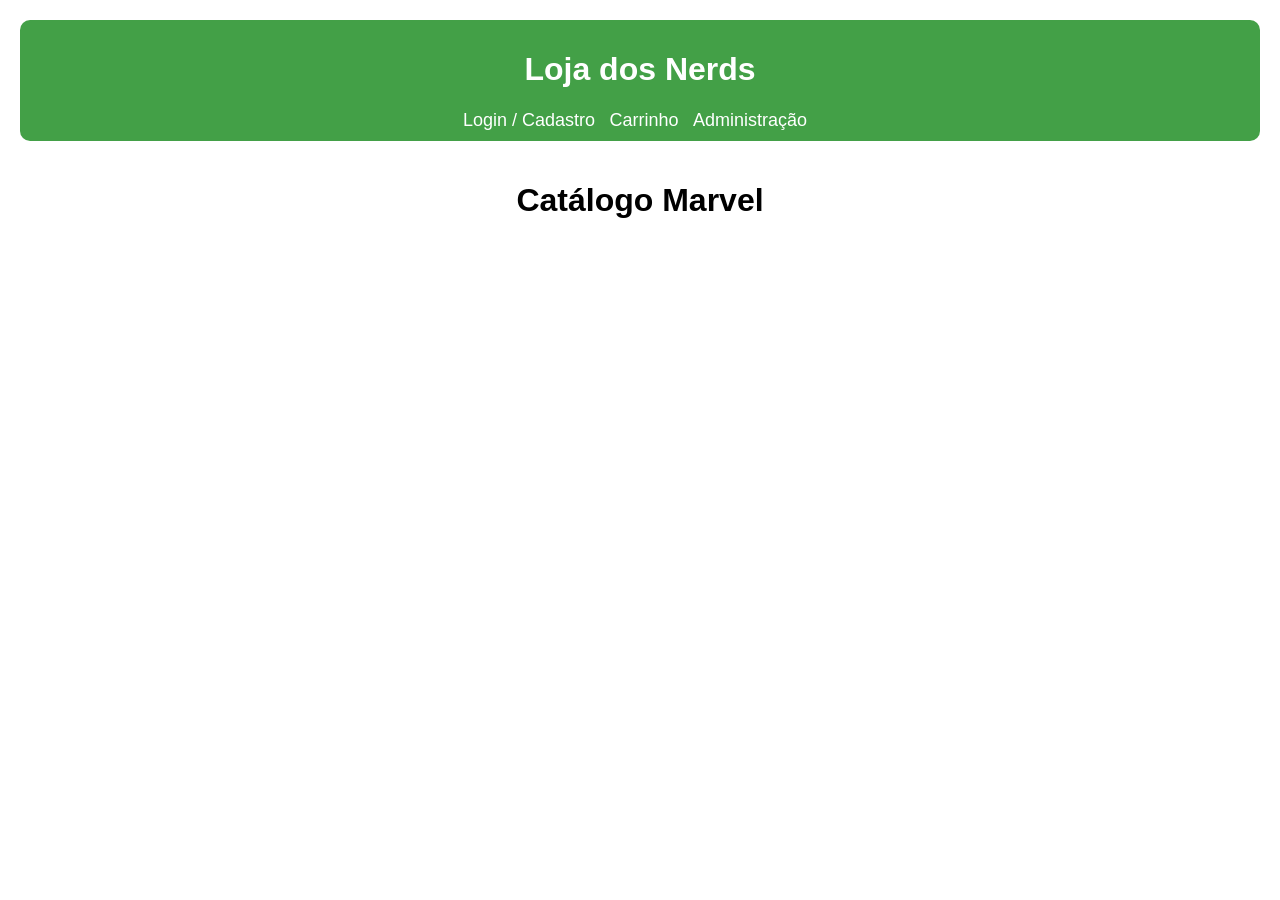
<file: index.html>
<!DOCTYPE html>
<html lang="pt-BR">
<head>
  <meta charset="UTF-8">
  <title>Loja dos Nerds</title>
  <link rel="stylesheet" href="css/loja.css">
  <script type="module">
    import { carregarPersonagens } from "./js/marvel.js";
    window.onload = carregarPersonagens;
  </script>
</head>
<body>
  <header>
    <h1>Loja dos Nerds</h1>
    <nav>
      <a href="login.html" id="btnLogin">Login / Cadastro</a>
      <a href="carrinho.html">Carrinho</a>
      <a href="admin.html">Administração</a>
    </nav>
  </header>

  <main id="listaProdutos"></main>
  
  <h1 style="text-align:center;">Catálogo Marvel</h1>
  <div id="listaPersonagens" class="grid-cards"></div>

  
</body>
</html>
</file>
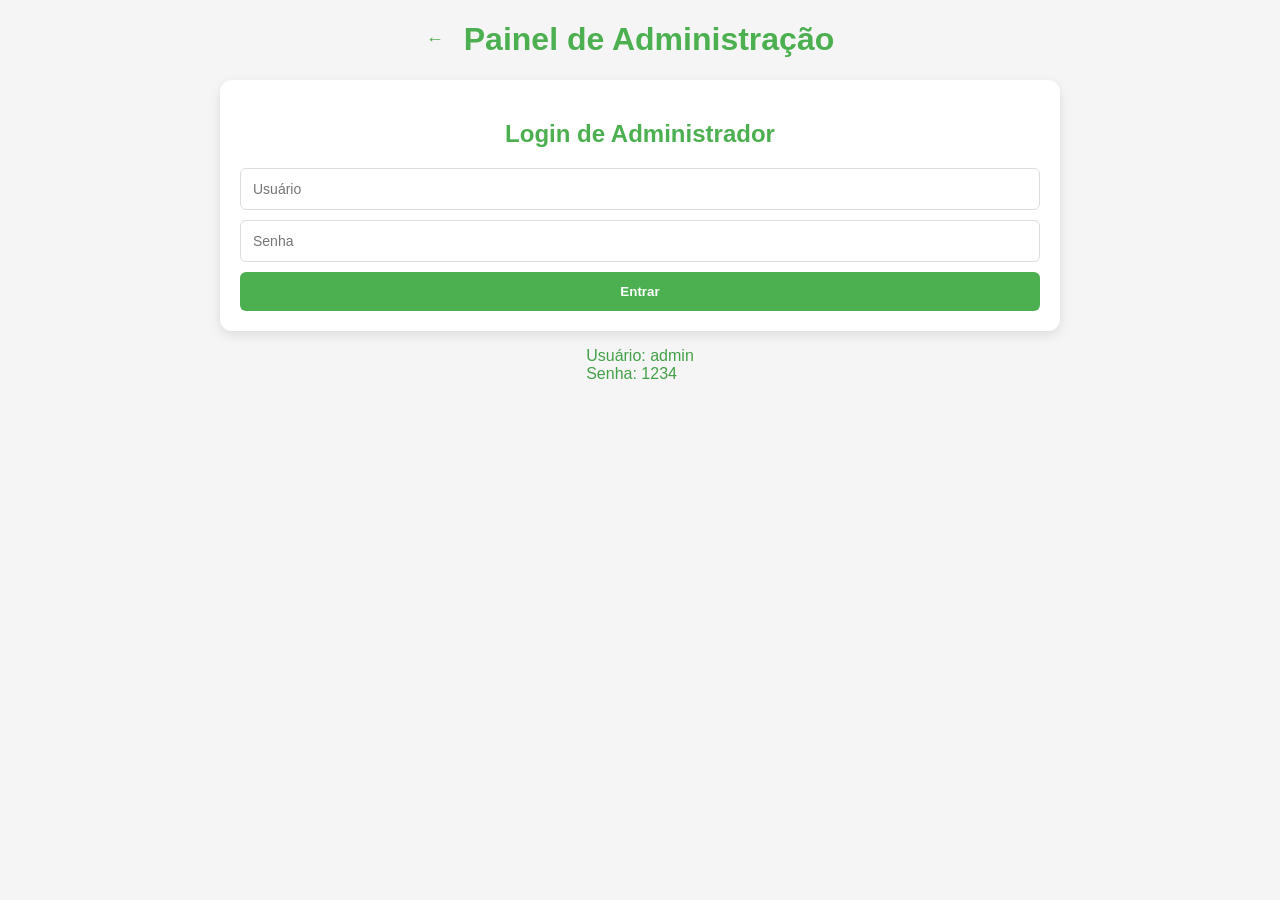
<file: admin.html>
<!DOCTYPE html>
<html lang="pt-BR">
<head>
    <meta charset="UTF-8">
    <title>Administração</title>
    <link rel="stylesheet" href="css/admin.css">
    
</head>
<body>
    <div class="titulo">
        <a href="index.html"> &#8592; </a>
        <h1>Painel de Administração</h1>
        <button id="btnLogout">Sair</button><br><br>
    </div>

    <div class="container">
        <section id="loginAdmin">
            <h2>Login de Administrador</h2>
            <input type="text" id="adminUser" placeholder="Usuário">
            <input type="password" id="adminPass" placeholder="Senha">
            <button id="btnAdminLogin">Entrar</button>
        </section>

        <section id="areaAdmin" style="display:none;">
            <h2>Cadastro de Produto</h2>
            <form id="formProduto">
                <input type="text" id="nomeProduto" placeholder="Nome" required>
                <input type="text" id="descProduto" placeholder="Descrição" required>
                <input type="text" id="codigoProduto" placeholder="Código" required>
                <input type="number" id="precoProduto" placeholder="Preço" required>
                <input type="text" id="linkProduto" placeholder="Link" required><br><br>
                <label for="arquivo">Escolha um arquivo:</label>
                <input type="file" id="arquivo" name="arquivo"><br><br>
                <button type="submit">Cadastrar Produto</button><br><br>                
            </form>

            <h2>Lista de Produtos</h2>
            <input type="text" id="buscaProduto" placeholder="Buscar por nome..." />

            <table>
                <thead>
                    <tr>
                        <th>Nome</th>
                        <th>Preço</th>
                        <th>Ações</th>
                    </tr>
                </thead>
                <tbody id="tabelaProdutos"></tbody>
            </table>
        </section>
    </div>

    <div class="user">
        <p>Usuário: admin<br>
        Senha: 1234</p>
    </div>

    <script type="module" src="js/admin.js"></script>
</body>
</html>
</file>
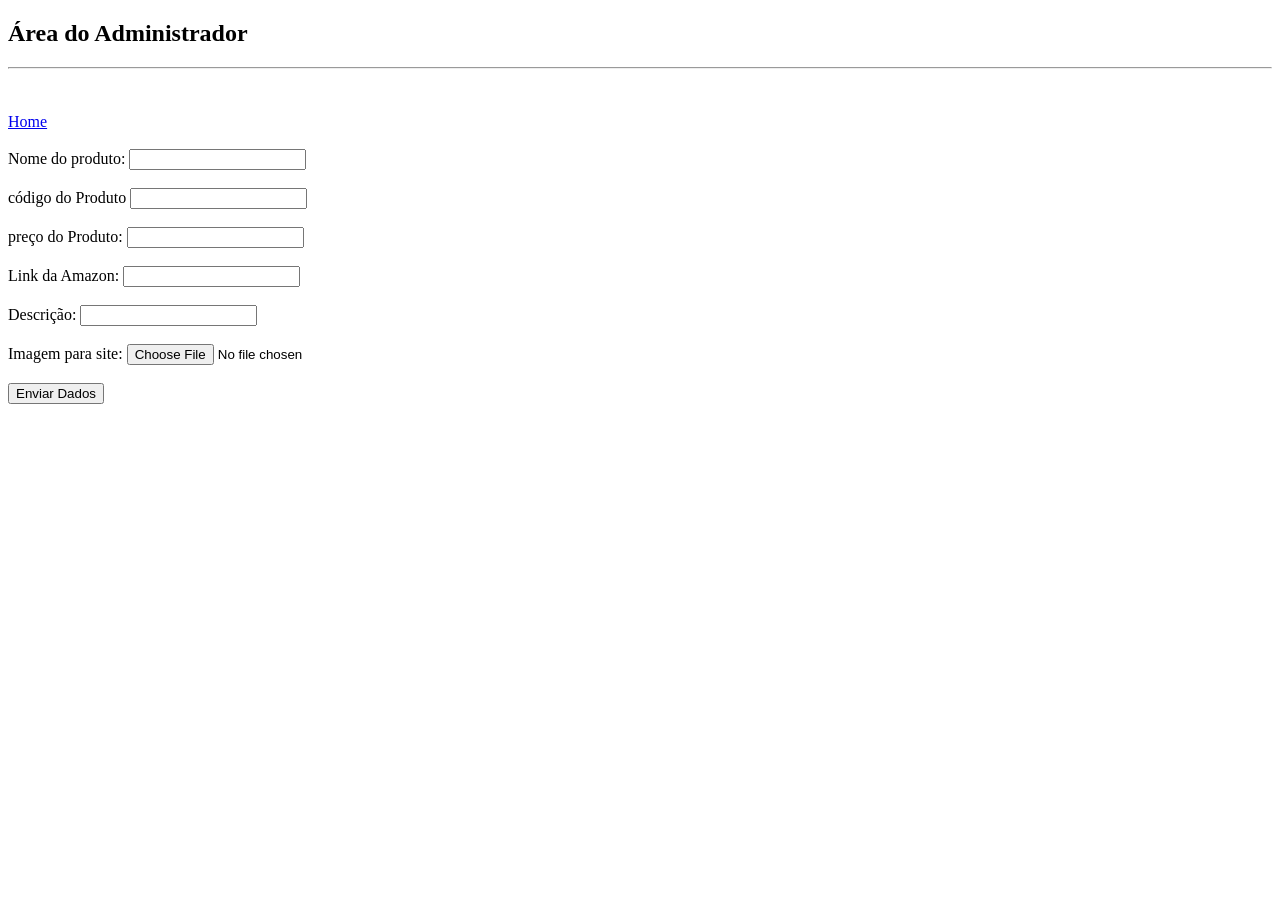
<file: atualizacao.html>
<!DOCTYPE html>
<html lang="pt-br">
<head>
    <meta charset="UTF-8">
    <meta name="viewport" content="width=device-width, initial-scale=1.0">
    <script src="js/script.js"></script>
    <title>Admin</title>
</head>
<body>
    <h2>Área do Administrador</h2>
    <hr>
    <br><br>
    <a href="index.html">Home</a>
    <br><br>
    <label for="produto">Nome do produto: </label>
    <input type="text" id="produto">
    <br><br>
    <label for="codigo">código do Produto</label>
    <input type="text" id="codigo">
    <br><br>
    <label for="preco">preço do Produto: </label>
    <input type="text" id="preco">
    <br><br>
    <label for="linkAmazon">Link da Amazon: </label>
    <input type="text" id="linkAmazon">
    <br><br>
    <label for="descricao">Descrição: </label>
    <input type="text" id="descricao">
    <br><br>
    <label for="arq">Imagem para site:</label>
    <input type="file" id="arq">
    <br><br>
    <button onclick="getDados()">Enviar Dados</button>

</body>
</html>
</file>
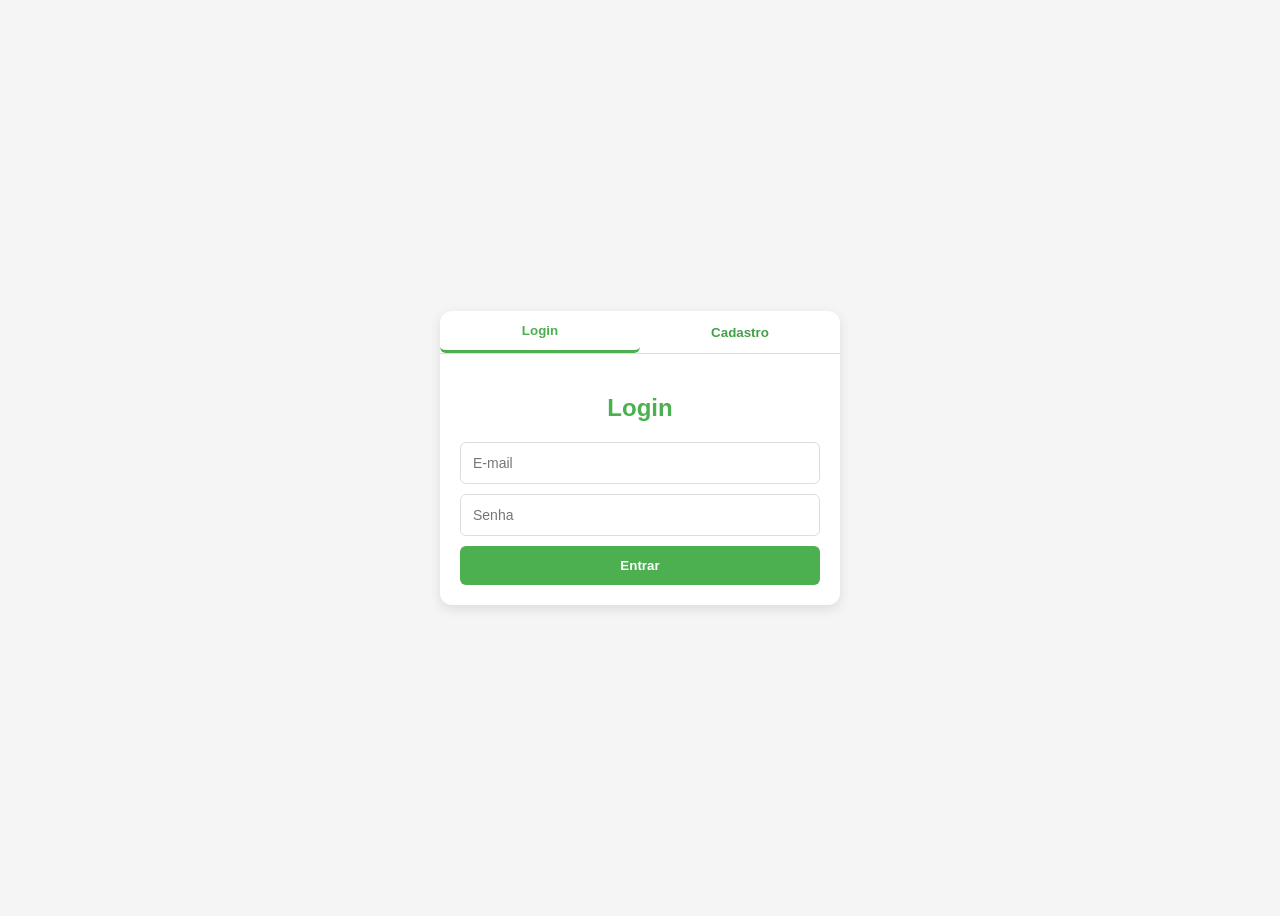
<file: login.html>
<!DOCTYPE html>
<html lang="pt-BR">
<head>
    <meta charset="UTF-8">
    <title>Login / Cadastro</title>
    <link rel="stylesheet" href="css/login.css">
    <script type="module" src="./js/login.js" defer></script>
</head>
<body>
    <div id="card">

        <div class="tabs">
            <button class="tab-btn active" data-tab="login">Login</button>
            <button class="tab-btn" data-tab="register">Cadastro</button>
        </div>

        <div class="tab-content active" id="login">
            <form id="formLogin" class="active">
                <h2>Login</h2>
                <input type="email" id="loginEmail" placeholder="E-mail" required>
                <input type="password" id="loginSenha" placeholder="Senha" required>
                <button type="submit" id="btnLogin">Entrar</button>
            </form>
        </div>
        
        <div class="tab-content" id="register">
            <form id="formCadastro">
                <h2>Cadastro</h2>
                <input type="text" id="nome" placeholder="Nome" required>
                <input type="text" id="sobrenome" placeholder="Sobrenome" required>
                <input type="text" id="cpf" placeholder="CPF" required>
                <input type="text" id="telefone" placeholder="Telefone" required>
                <input type="text" id="endereco" placeholder="Endereço" required>
                <select id="pagamento" required>
                    <option value="">Forma de pagamento</option>
                    <option>Pix</option>
                    <option>Débito</option>
                    <option>Crédito</option>
                    <option>Boleto</option>
                </select>
                <input type="email" id="email" placeholder="E-mail" required>
                <input type="password" id="senha" placeholder="Senha" required>
                <button type="submit">Cadastrar</button>
            </form>
        </div>
    </div>
</body>
</html>
</file>
<file: css/loja.css>
body {
    font-family: Arial, sans-serif;
    margin: 0;
    padding: 20px;
}

header {
    background: #43a047;
    color: white;
    padding: 10px;
    border-radius: 10px;
    text-align: center
}
header nav a {
    color: white;
    margin-right: 10px;
    text-decoration: none;
}

main {
    margin-top: 20px;
    display: flex;
    justify-content: center;
    flex-wrap: wrap;
    gap: 15px;
}

.card {
    border: 1px solid #ccc;
    padding: 10px;
    width: 200px;
}
button {
    padding: 5px 10px;
    cursor: pointer;
}

#cards-container {
    display: flex;
    flex-wrap: wrap;
    gap: 15px;
}

.card {
    width: 150px;
    border: 1px solid #ddd;
    border-radius: 8px;
    overflow: hidden;
    text-align: center;
    padding: 10px;
}

.card img {
    width: 100%;
    height: auto;
    display: block;
}

a {
    text-decoration: none;
    color: #43a047;
    font-size: 18px;
}

a:hover {
    text-decoration: underline;
}
</file>
<file: css/admin.css>
/* Reset básico */
body {
    font-family: Arial, sans-serif;
    min-height: 100vh;
    background: #f5f5f5;
    margin: 0;
    padding: 0;
}

.container {
    display: flex;
    justify-content: center;
    align-items: center;
}

.user {
    display: flex;
    justify-content: center;
    align-items: center;
    flex-direction: column;
    color: #43a047;
}

/* Card central */
#loginAdmin, #areaAdmin {
    background: white;
    width: 800px;
    border-radius: 12px;
    box-shadow: 0 4px 12px rgba(0,0,0,0.1);
    padding: 20px;
    display: flex;
    flex-direction: column;
    gap: 15px;
}

a {
    text-decoration: none;
    color: #4CAF50;
    font-size: 18px;
}

a:hover {
    text-decoration: underline;
}

/* Títulos */
h1, h2 {
    text-align: center;
    color: #4CAF50;
}

.titulo {
    display: flex;
    justify-content: center;
    align-items: center;
    gap: 20px;
}

/* Botão pequeno */
#btnLogout {
    padding: 10px 15px;
    font-size: 12px;
    width: auto;
    background: #f44336;
    border-radius: 6px;
    color: white;
    cursor: pointer;
    border: none;
}

#btnLogout:hover {
    background: #d32f2f;
}


/* Inputs e botão */
input[type="text"],
input[type="password"],
input[type="number"],
input[type="file"] {
    width: 100%;
    padding: 12px;
    border: 1px solid #ddd;
    border-radius: 6px;
    font-size: 14px;
    box-sizing: border-box;
    margin-bottom: 10px;
}

button {
    display: flex;
    justify-content: center;
    align-items: center;
    padding: 12px;
    border: none;
    border-radius: 6px;
    background: #4CAF50;
    color: white;
    cursor: pointer;
    font-weight: 600;
    width: 100%;
    transition: 0.2s;
}

button:hover {
    background: #43a047;
}

/* Área da tabela de produtos */
#areaAdmin table {
    width: 100%;
    border-collapse: collapse;
    margin-top: 10px;
}

#areaAdmin table, th, td {
    border: 1px solid #ccc;
}

#areaAdmin th, #areaAdmin td {
    padding: 8px;
    text-align: left;
}

/* Input de busca */
#buscaProduto {
    padding: 12px;
    border: 1px solid #ddd;
    border-radius: 6px;
    width: 100%;
    margin-bottom: 10px;
}

/* Esconde o input real */
input[type="file"] {
    display: none;
}

/* Estiliza o label como botão */
label[for="arquivo"] {
    display: flex;
    justify-content: center;
    align-items: center;
    width: 97%;
    padding: 12px;
    border-radius: 6px;
    background: transparent;
    border: 1px solid #ddd;
    color: #4CAF50;
    font-weight: 600;
    cursor: pointer;
    transition: 0.2s;
    text-align: center;
}

label[for="arquivo"]:hover {
    color: white;
    background: #43a047;
}

/* Remove largura total e deixa os botões inline */
td > button {
    width: auto;             /* não ocupa 100% */
    display: inline-flex;     /* flex interno para centralizar ícone */
    justify-content: center;
    align-items: center;
    padding: 6px 10px;       /* ajuste do tamanho */
    margin: 0 4px;           /* espaço entre os botões */
    font-size: 12px;         /* tamanho do ícone */
    border-radius: 6px;      /* borda arredondada */
    border: none;
    cursor: pointer;
}

/* Cores */
.btnEditar {
    background: #4CAF50;
    color: white;
}

.btnEditar:hover {
    background: #43a047;
}

.btnExcluir {
    background: #f44336;
    color: white;
}

.btnExcluir:hover {
    background: #d32f2f;
}
</file>
<file: css/login.css>
body {
  font-family: Arial, sans-serif;
  display: flex;
  justify-content: center;
  align-items: center;
  height: 100vh;
  background: #f5f5f5;
}

h2 {
  color: #4CAF50;
}

#card {
  background: white;
  width: 400px;
  border-radius: 12px;
  box-shadow: 0 4px 12px rgba(0,0,0,0.1);
  overflow: hidden;
  display: flex;
  flex-direction: column;
}

/* Cabeçalho das Tabs */
.tabs {
  display: flex; /* coloca os botões lado a lado */
  border-bottom: 1px solid #ddd;
}

.tab-btn {
  flex: 1;                     /* todos ocupam a mesma largura */
  display: flex;               /* vira flex container */
  justify-content: center;     /* centraliza texto horizontal */
  align-items: center;         /* centraliza texto vertical */
  padding: 12px;
  cursor: pointer;
  background: none;
  border: none;
  font-weight: 600;
  transition: 0.2s;
  color: #43a047;
}

.tab-btn.active {
  border-bottom: 3px solid #4CAF50;
  color: #4CAF50;
}

.tab-btn:hover {
  background: #43a047;
  color: white;
}

/* Conteúdo */
.tab-content {
  display: none;
  padding: 20px;
  flex-direction: column;
  gap: 15px; /* espaço entre os elementos */
}

.tab-content.active {
  display: flex;
}

/* Forms */
form {
  display: flex;
  flex-direction: column;
  gap: 10px;
}

form h2 {
  text-align: center;
  margin-bottom: 10px;
}

/* Inputs e Select com flex */
input, select {
  display: flex;
  width: 100%;          /* ocupa toda a largura */
  padding: 12px;
  border: 1px solid #ddd;
  border-radius: 6px;
  font-size: 14px;
  box-sizing: border-box;
}

/* Botões */
button {
  display: flex;
  justify-content: center;
  align-items: center;
  padding: 12px;
  border: none;
  border-radius: 6px;
  background: #4CAF50;
  color: white;
  cursor: pointer;
  font-weight: 600;
  width: 100%; /* ocupa toda a largura */
}

button:hover {
  background: #43a047;
}
</file>
